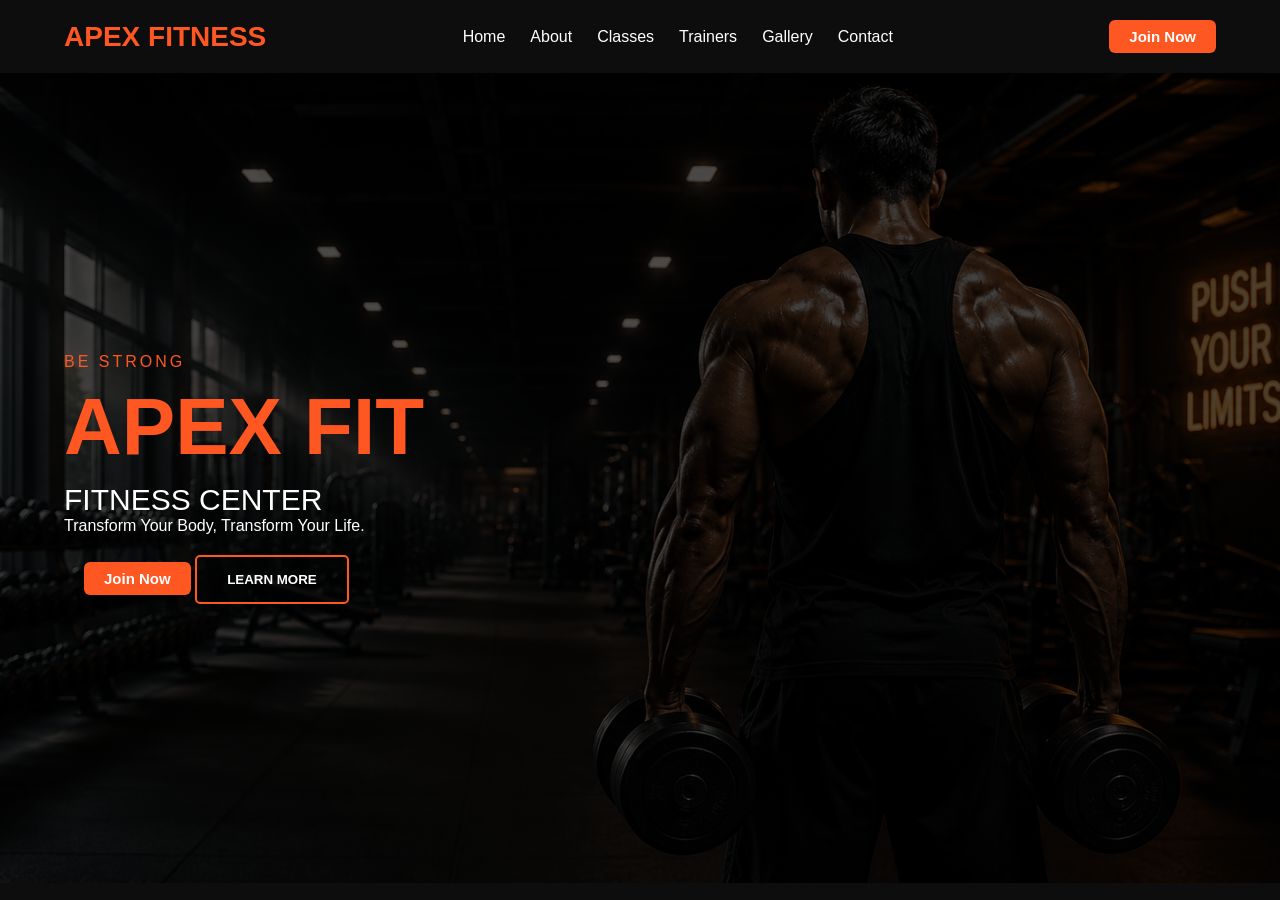
<file: index.html>
<!DOCTYPE html>
<html lang="en">
<head>
    <meta charset="UTF-8">
    <meta name="viewport" content="width=device-width, initial-scale=1.0">
    <title>GymFit Landing Page</title>
    <link rel="stylesheet" href="css/style.css">
    <link href="https://fonts.googleapis.com/css2?family=Oswald:wght@400;700&display=swap" rel="stylesheet">
</head>
<body>

    <nav class="navbar">
        <div class="logo">APEX FITNESS</div>
        <ul class="nav-links">
            <li><a href="index.html">Home</a></li>
            <li><a href="about.html">About</a></li>
            <li><a href="classes.html">Classes</a></li>
            <li><a href="trainers.html">Trainers</a></li>
            <li><a href="gallery.html">Gallery</a></li>
            <li><a href="contact.html">Contact</a></li>
        </ul>
        <a href="membership.html">
            <button class="join-btn">Join Now</button>
        </a>
    </nav>

    <header class="hero">
        <div class="hero-content">
            <p class="subtitle">BE STRONG</p>
            <h1>APEX FIT</h1>
            <p class="tagline">FITNESS CENTER</p>
            <p class="desc">Transform Your Body, Transform Your Life.</p>
            <div class="hero-buttons">
                <a href="membership.html" class="join-link">
                    <button class="join-btn">Join Now</button>
                </a>
                <a href="about.html">
                    <button class="learn-more-btn">LEARN MORE</button>
                </a>
            </div>
        </div>
        
    </header>

</body>
</html>
</file>
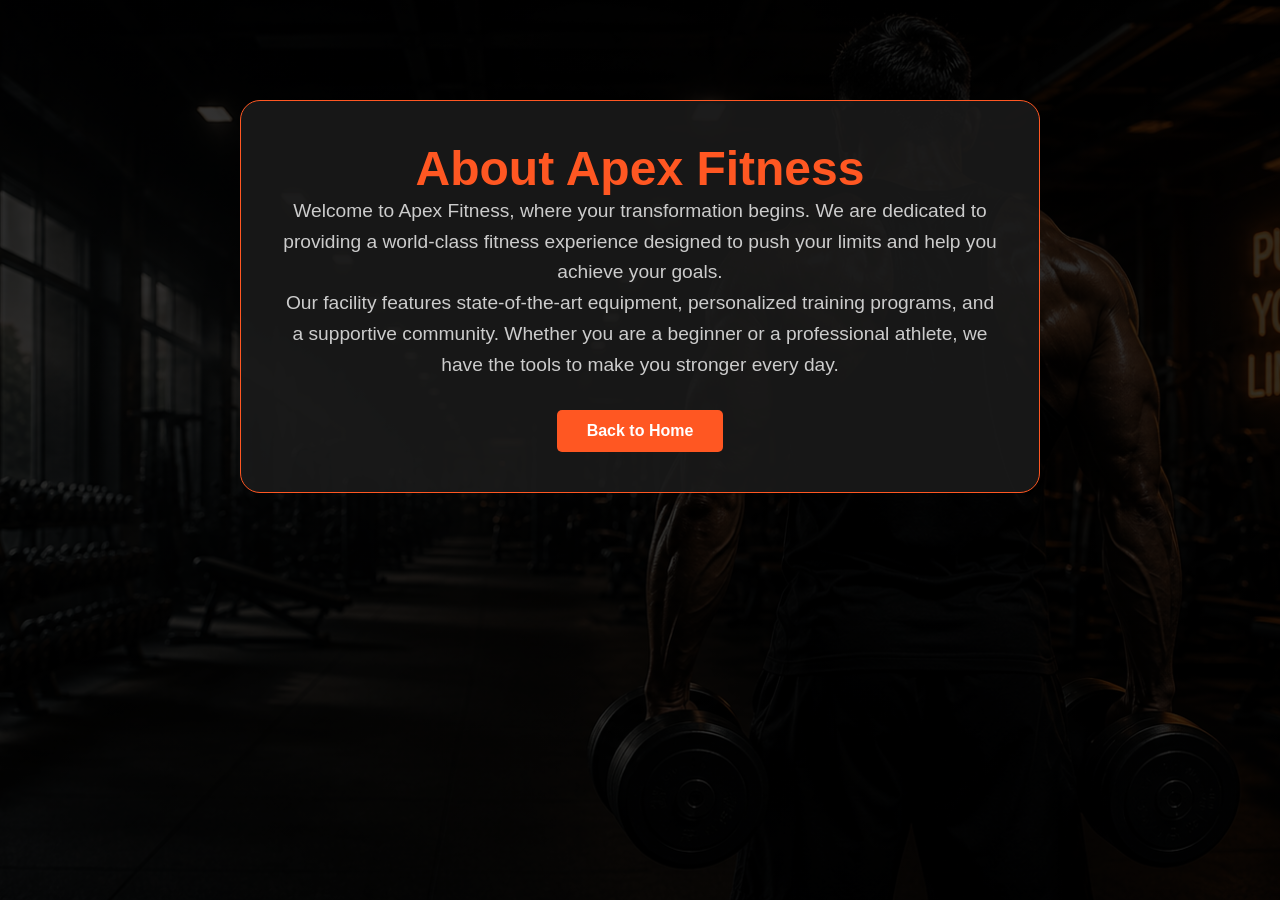
<file: about.html>
<!DOCTYPE html>
<html lang="en">
<head>
    <meta charset="UTF-8">
    <title>About Us | Apex Fitness</title>
    <link rel="stylesheet" href="css/style.css">
    <style>
        body {
            margin: 0;
            font-family: 'Oswald', sans-serif;
            /* Premium dark background */
            background: linear-gradient(rgba(0,0,0,0.8), rgba(0,0,0,0.8)), url('images/hero.jpg');
            background-size: cover;
            background-position: center;
            background-attachment: fixed;
            color: white;
            min-height: 100vh;
            padding-top: 100px;
        }
        .about-container {
            max-width: 800px;
            margin: auto;
            text-align: center;
            padding: 40px;
            background: rgba(26, 26, 26, 0.9);
            border-radius: 20px;
            border: 1px solid #ff5722;
        }
        h1 { color: #ff5722; font-size: 3rem; }
        p { line-height: 1.6; font-size: 1.2rem; color: #ccc; }
        
        /* Home Button Style */
        .home-btn {
            display: inline-block;
            margin-top: 30px;
            padding: 12px 30px;
            background: #ff5722;
            color: white;
            text-decoration: none;
            border-radius: 5px;
            font-weight: bold;
            transition: 0.3s;
        }
        .home-btn:hover { background: #e64a19; }
    </style>
</head>
<body>

    <!-- Yahan apna Navbar code wapas lagayein -->

    <div class="about-container">
        <h1>About Apex Fitness</h1>
        <p>Welcome to Apex Fitness, where your transformation begins. We are dedicated to providing a world-class fitness experience designed to push your limits and help you achieve your goals.</p>
        <p>Our facility features state-of-the-art equipment, personalized training programs, and a supportive community. Whether you are a beginner or a professional athlete, we have the tools to make you stronger every day.</p>
        
        <!-- Home page par wapas jaane ka button -->
        <a href="index.html" class="home-btn">Back to Home</a>
    </div>

</body>
</html>
</file>
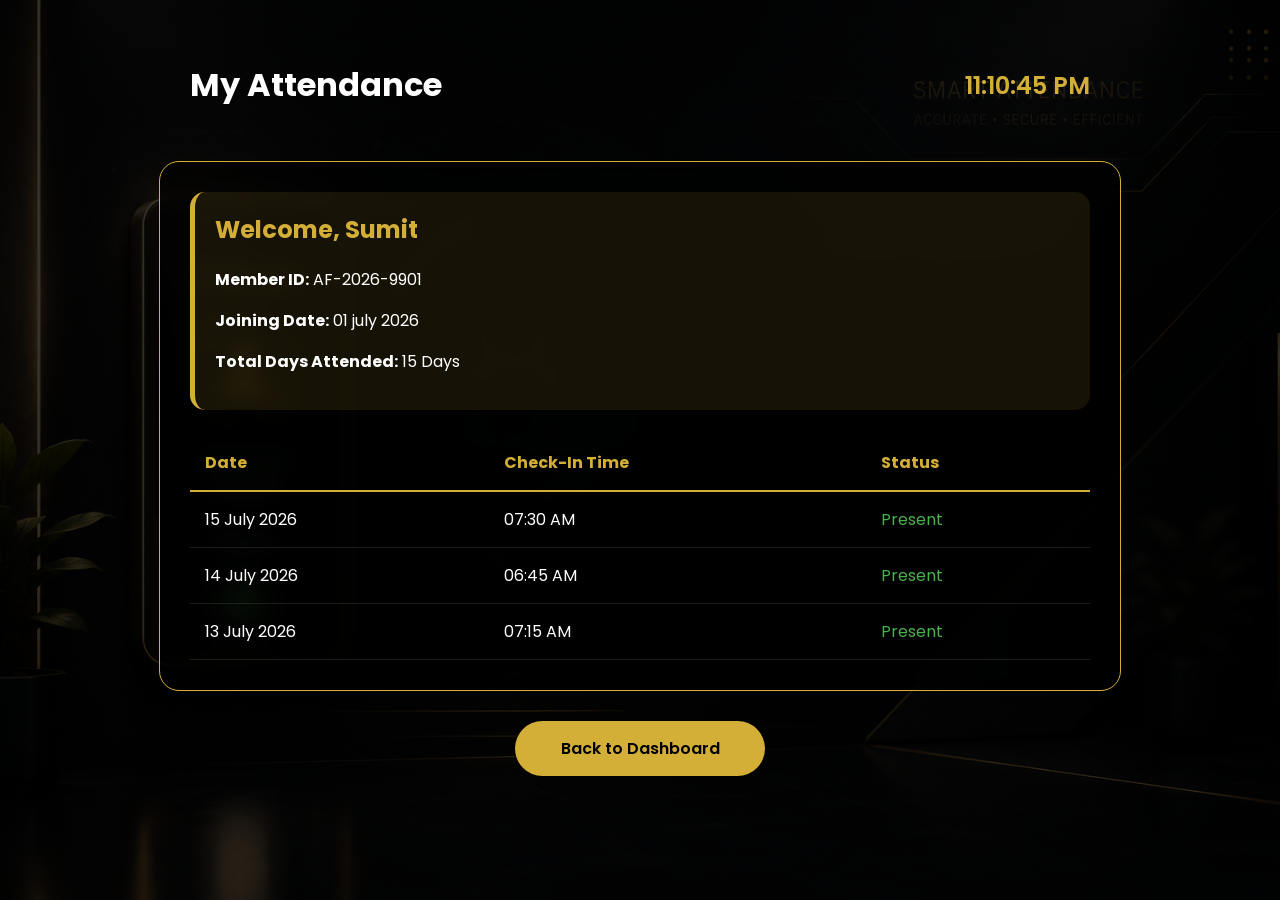
<file: attendance.html>
<!DOCTYPE html>
<html lang="en">
<head>
    <meta charset="UTF-8">
    <title>My Attendance | Apex Fitness</title>
    <link href="https://fonts.googleapis.com/css2?family=Poppins:wght@300;400;600&display=swap" rel="stylesheet">
    <style>
        body { 
            margin: 0; padding: 40px; font-family: 'Poppins', sans-serif;
            background: linear-gradient(rgba(0,0,0,0.8), rgba(0,0,0,0.8)), url('images/attendace.png');
            background-size: cover; background-position: center; background-attachment: fixed;
            color: #fff;
        }
        .header-section { display: flex; justify-content: space-between; align-items: center; max-width: 900px; margin: auto; }
        #live-clock { font-size: 1.5rem; color: #d4af37; font-weight: 600; }
        
        .attendance-container { 
            max-width: 900px; margin: 30px auto; background: rgba(0, 0, 0, 0.6); 
            padding: 30px; border-radius: 20px; border: 1px solid #d4af37; backdrop-filter: blur(10px);
        }
        
        .member-profile { 
            background: rgba(212, 175, 55, 0.1); padding: 20px; border-radius: 15px; 
            margin-bottom: 25px; border-left: 5px solid #d4af37;
        }
        
        table { width: 100%; border-collapse: collapse; }
        th { color: #d4af37; text-align: left; padding: 15px; border-bottom: 2px solid #d4af37; }
        td { padding: 15px; border-bottom: 1px solid rgba(255,255,255,0.1); }
        
        .btn { display: block; width: 220px; margin: 30px auto; text-align: center; color: #000; background: #d4af37; padding: 15px; border-radius: 50px; text-decoration: none; font-weight: 600; transition: 0.3s; }
        .btn:hover { background: #fff; transform: scale(1.05); }
    </style>
</head>
<body>

    <div class="header-section">
        <h1>My Attendance</h1>
        <div id="live-clock">00:00:00</div>
    </div>
    
    <div class="attendance-container">
        <!-- Personal Information Section -->
        <div class="member-profile">
            <h2 style="margin-top:0; color:#d4af37;">Welcome, Sumit </h2>
            <p><strong>Member ID:</strong> AF-2026-9901</p>
            <p><strong>Joining Date:</strong> 01 july 2026</p>
            <p><strong>Total Days Attended:</strong> 15 Days</p>
        </div>

        <table>
            <tr><th>Date</th><th>Check-In Time</th><th>Status</th></tr>
            <tr><td>15 July 2026</td><td>07:30 AM</td><td style="color:#4caf50;">Present</td></tr>
            <tr><td>14 July 2026</td><td>06:45 AM</td><td style="color:#4caf50;">Present</td></tr>
            <tr><td>13 July 2026</td><td>07:15 AM</td><td style="color:#4caf50;">Present</td></tr>
        </table>
    </div>

    <a href="dashboard.html" class="btn">Back to Dashboard</a>

    <script>
        setInterval(() => {
            document.getElementById('live-clock').innerText = new Date().toLocaleTimeString();
        }, 1000);
    </script>
</body>
</html>
</file>
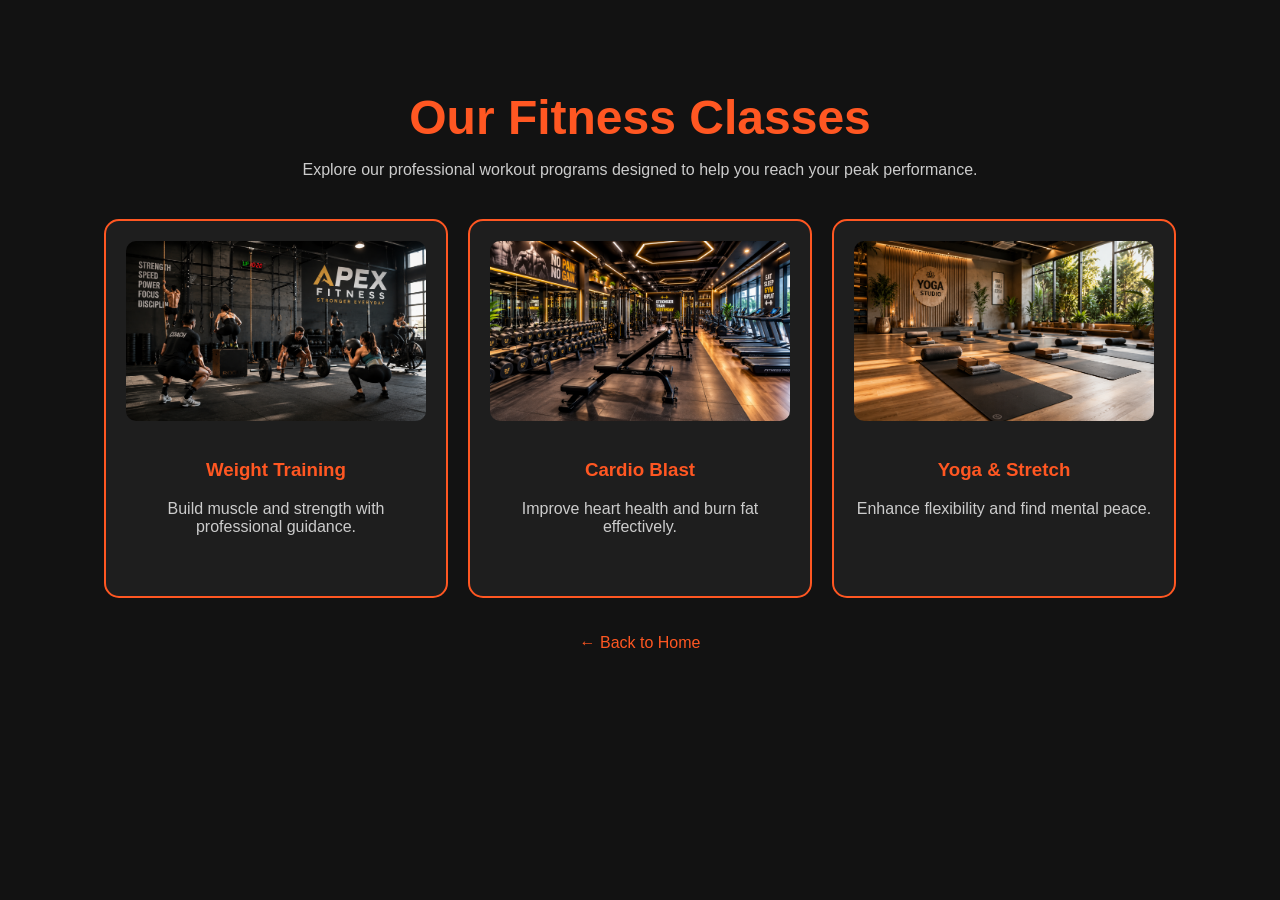
<file: classes.html>
<!DOCTYPE html>
<html lang="en">
<head>
    <style>
        body { background-color: #121212; color: #ffffff; font-family: 'Arial', sans-serif; text-align: center; padding: 50px; }
        h1 { color: #ff5722; font-size: 3rem; margin-bottom: 10px; }
        p { color: #cccccc; margin-bottom: 40px; }
        
        .classes-container { display: flex; justify-content: center; gap: 20px; flex-wrap: wrap; }
        
        .class-card { 
            background: #1e1e1e; border: 2px solid #ff5722; border-radius: 15px; 
            padding: 20px; width: 300px; transition: 0.3s; cursor: pointer; 
        }
        .class-card:hover { transform: scale(1.05); background: #262626; }
        
        .class-card img { width: 100%; height: 180px; object-fit: cover; border-radius: 10px; margin-bottom: 15px; }
        .class-card h3 { color: #ff5722; }
    </style>
</head>
<body>

    <h1>Our Fitness Classes</h1>
    <p>Explore our professional workout programs designed to help you reach your peak performance.</p>

    <div class="classes-container">
        <div class="class-card">
            <img src="images/workout-zone.png" alt="Weight Training">
            <h3>Weight Training</h3>
            <p>Build muscle and strength with professional guidance.</p>
        </div>

        <div class="class-card">
            <img src="images/gym-floor.png" alt="Cardio Blast">
            <h3>Cardio Blast</h3>
            <p>Improve heart health and burn fat effectively.</p>
        </div>

        <div class="class-card">
            <img src="images/yoga-studio.png" alt="Yoga & Stretch">
            <h3>Yoga & Stretch</h3>
            <p>Enhance flexibility and find mental peace.</p>
        </div>
    </div>

    <br><br>
    <a href="index.html" style="color: #ff5722; text-decoration: none;">← Back to Home</a>

</body>
</html>
</file>
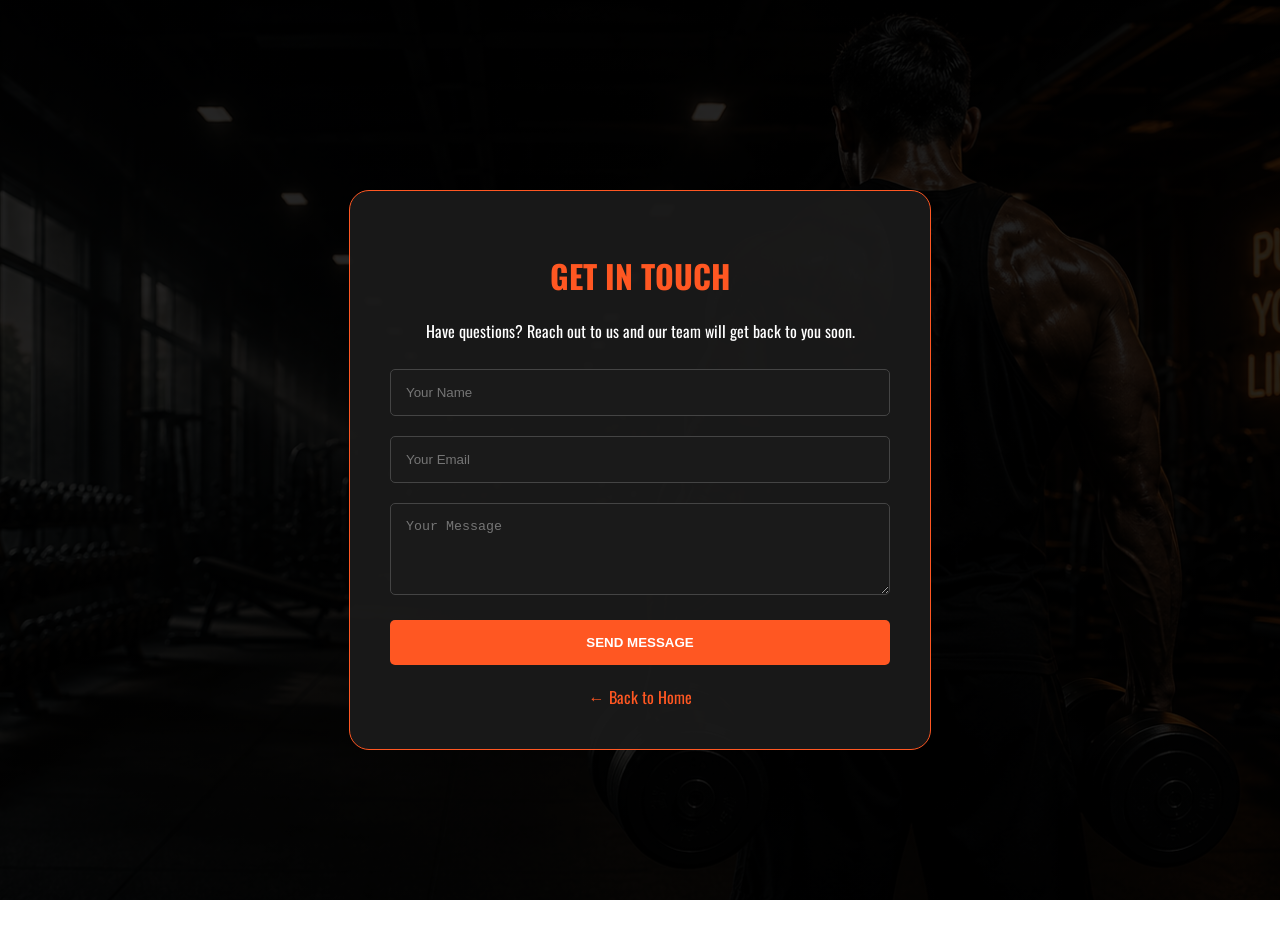
<file: contact.html>
<!DOCTYPE html>
<html lang="en">
<head>
    <meta charset="UTF-8">
    <meta name="viewport" content="width=device-width, initial-scale=1.0">
    <title>Contact Us | Apex Fitness</title>
    <!-- Google Font for Professional Look -->
    <link href="https://fonts.googleapis.com/css2?family=Oswald:wght@300;400;600&display=swap" rel="stylesheet">
    <style>
        body {
            margin: 0;
            font-family: 'Oswald', sans-serif;
            background: linear-gradient(rgba(0,0,0,0.85), rgba(0,0,0,0.85)), url('images/hero.jpg');
            background-size: cover;
            background-position: center;
            background-attachment: fixed;
            color: white;
            min-height: 100vh;
            display: flex;
            flex-direction: column;
            align-items: center;
            justify-content: center;
            padding: 20px;
        }
        .contact-container {
            width: 90%;
            max-width: 500px;
            background: rgba(26, 26, 26, 0.95);
            padding: 40px;
            border-radius: 20px;
            border: 1px solid #ff5722;
            text-align: center;
        }
        h1 { color: #ff5722; margin-bottom: 20px; text-transform: uppercase; }
        input, textarea {
            width: 100%;
            padding: 15px;
            margin: 10px 0;
            background: #1a1a1a;
            border: 1px solid #444;
            color: white;
            border-radius: 5px;
            box-sizing: border-box; /* Responsive ke liye */
        }
        button {
            width: 100%;
            padding: 15px;
            background: #ff5722;
            color: white;
            border: none;
            border-radius: 5px;
            font-weight: bold;
            cursor: pointer;
            margin-top: 10px;
            transition: 0.3s;
        }
        button:hover { background: #e64a19; }
        .back-btn { display: block; margin-top: 20px; color: #ff5722; text-decoration: none; }
    </style>
</head>
<body>

    <div class="contact-container">
        <h1>Get In Touch</h1>
        <p>Have questions? Reach out to us and our team will get back to you soon.</p>
        
        <!-- Formspree Form Integration -->
        <form action="https://formspree.io/f/xnjejjbv" method="POST">
            <input type="text" name="name" placeholder="Your Name" required>
            <input type="email" name="email" placeholder="Your Email" required>
            <textarea name="message" rows="4" placeholder="Your Message" required></textarea>
            <button type="submit">SEND MESSAGE</button>
        </form>
        
        <a href="index.html" class="back-btn">← Back to Home</a>
    </div>

</body>
</html>
</file>
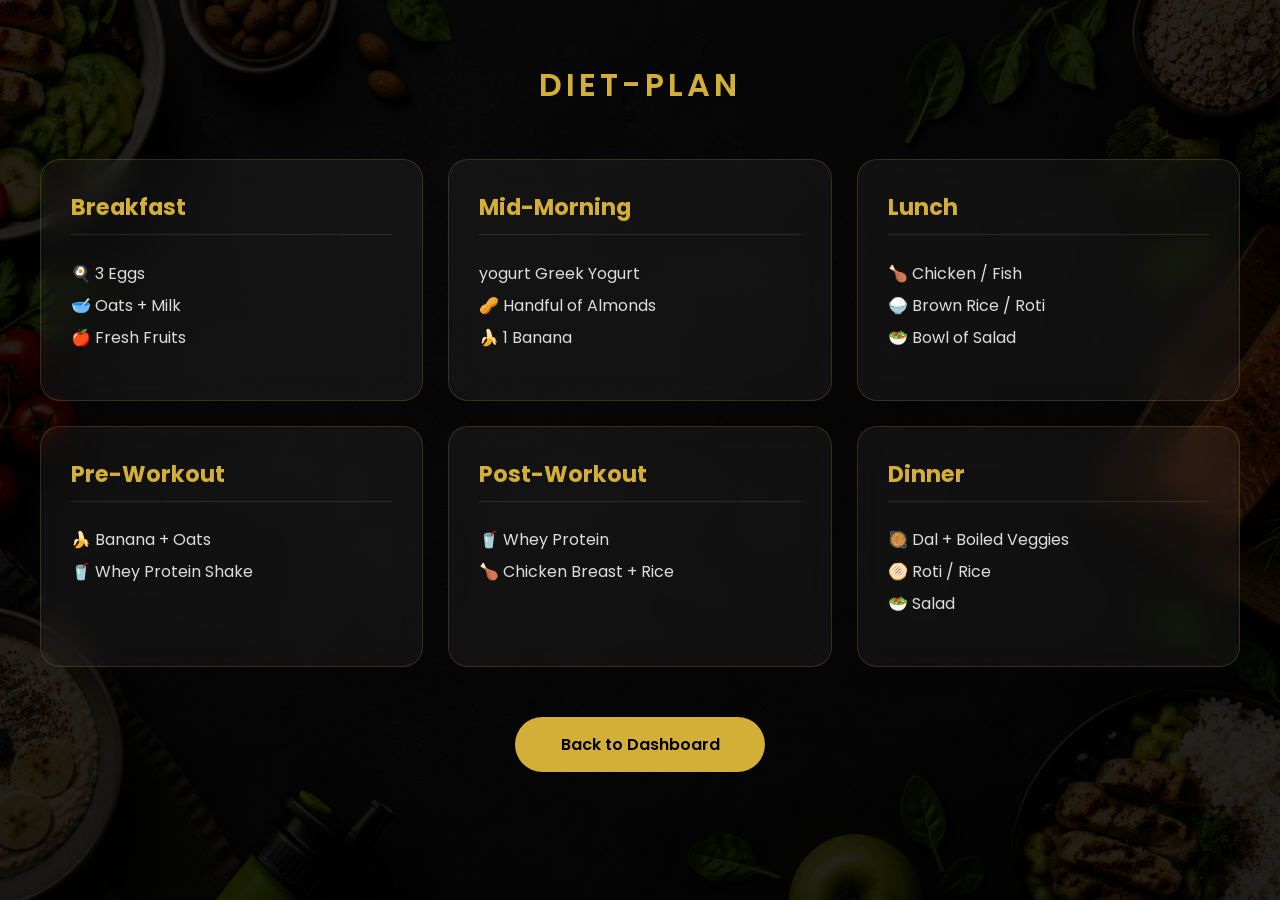
<file: diet-plans.html>
<!DOCTYPE html>
<html lang="en">
<head>
    <meta charset="UTF-8">
    <title>Premium Diet Plans</title>
    <link href="https://fonts.googleapis.com/css2?family=Poppins:wght@300;400;600&display=swap" rel="stylesheet">
    <style>
        body { 
            margin: 0;
            padding: 40px;
            font-family: 'Poppins', sans-serif;
            /* Background Image with Dark Overlay */
            background: linear-gradient(rgba(0,0,0,0.85), rgba(0,0,0,0.85)), url('images/diet-bg.png');
            background-size: cover;
            background-position: center;
            background-attachment: fixed;
            color: #fff;
        }

        h1 { 
            text-align: center; 
            color: #d4af37; 
            letter-spacing: 4px; 
            text-transform: uppercase;
            margin-bottom: 50px;
            font-weight: 600;
        }

        .grid { 
            display: grid; 
            grid-template-columns: repeat(auto-fit, minmax(320px, 1fr)); 
            gap: 25px; 
            max-width: 1200px; 
            margin: auto; 
        }

        .card { 
            background: rgba(255, 255, 255, 0.05); 
            padding: 30px; 
            border-radius: 20px; 
            border: 1px solid rgba(212, 175, 55, 0.2);
            backdrop-filter: blur(15px); 
            transition: 0.4s ease;
        }

        .card:hover { 
            background: rgba(212, 175, 55, 0.1);
            transform: translateY(-10px);
            border-color: #d4af37;
        }
        
        .card h3 { 
            color: #d4af37; 
            margin-top: 0; 
            font-size: 1.4rem; 
            border-bottom: 1px solid rgba(255,255,255,0.1);
            padding-bottom: 10px;
        }

        .card ul { list-style: none; padding: 0; color: #ddd; line-height: 2; }
        
        .btn { 
            display: block; width: 220px; margin: 50px auto; text-align: center; 
            color: #000; background: #d4af37; padding: 15px; border-radius: 50px; 
            text-decoration: none; font-weight: 600; transition: 0.3s;
        }
        .btn:hover { background: #fff; transform: scale(1.05); }
    </style>
</head>
<body>
    <h1>DIET-PLAN</h1>
    <div class="grid">
        <div class="card"><h3>Breakfast</h3><ul><li>🍳 3 Eggs</li><li>🥣 Oats + Milk</li><li>🍎 Fresh Fruits</li></ul></div>
        <div class="card"><h3>Mid-Morning</h3><ul><li>yogurt Greek Yogurt</li><li>🥜 Handful of Almonds</li><li>🍌 1 Banana</li></ul></div>
        <div class="card"><h3>Lunch</h3><ul><li>🍗 Chicken / Fish</li><li>🍚 Brown Rice / Roti</li><li>🥗 Bowl of Salad</li></ul></div>
        <div class="card"><h3>Pre-Workout</h3><ul><li>🍌 Banana + Oats</li><li>🥤 Whey Protein Shake</li></ul></div>
        <div class="card"><h3>Post-Workout</h3><ul><li>🥤 Whey Protein</li><li>🍗 Chicken Breast + Rice</li></ul></div>
        <div class="card"><h3>Dinner</h3><ul><li>🥘 Dal + Boiled Veggies</li><li>🫓 Roti / Rice</li><li>🥗 Salad</li></ul></div>
    </div>
    <a href="dashboard.html" class="btn">Back to Dashboard</a>
</body>
</html>
</file>
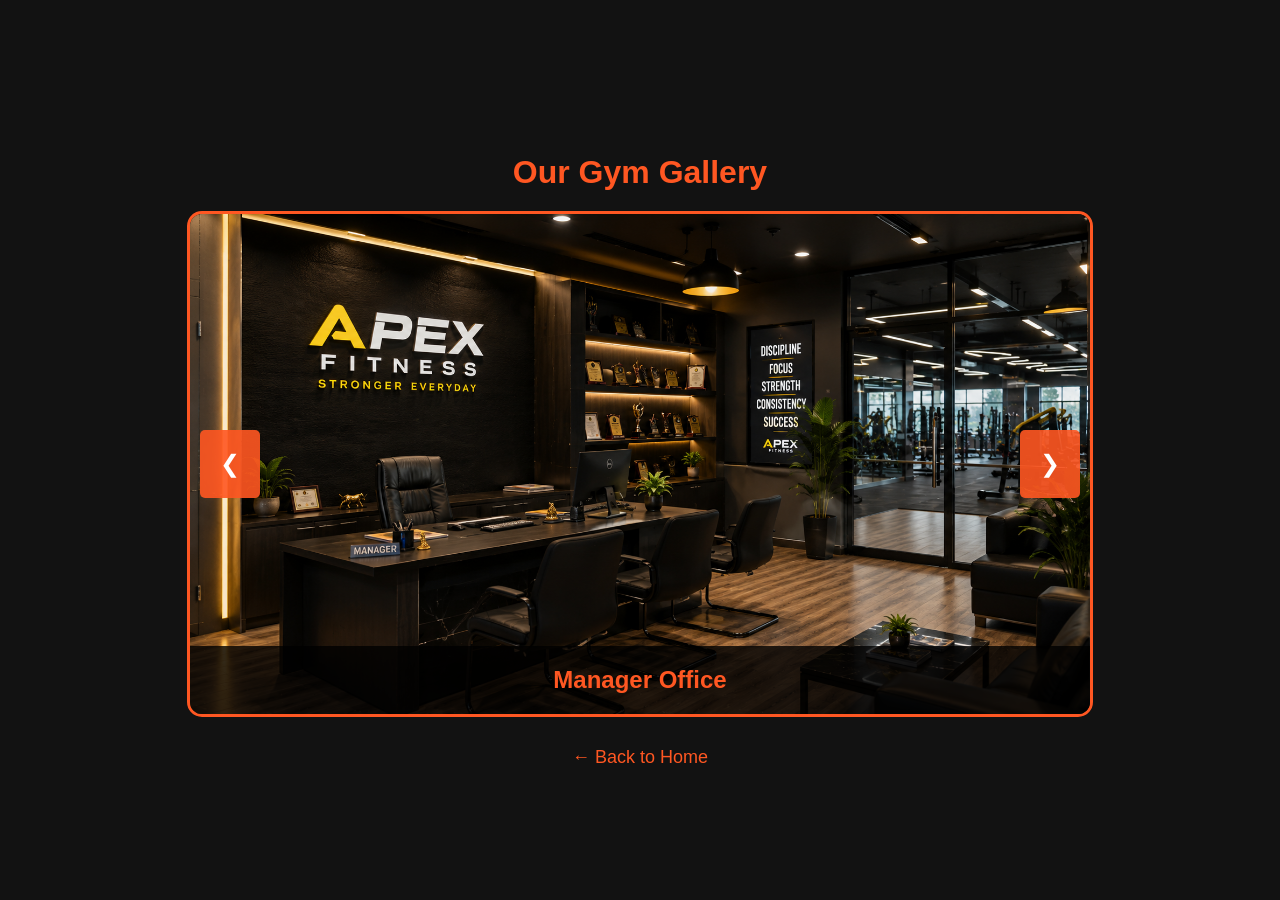
<file: gallery.html>
<!DOCTYPE html>
<html lang="en">
<head>
    <meta charset="UTF-8">
    <meta name="viewport" content="width=device-width, initial-scale=1.0">
    <title>Gym Gallery | Apex Fitness</title>
    <style>
        body { margin: 0; background: #121212; color: white; font-family: 'Oswald', sans-serif; display: flex; flex-direction: column; align-items: center; justify-content: center; min-height: 100vh; }
        h1 { color: #ff5722; margin-bottom: 20px; }

        /* Carousel Container */
        .carousel { position: relative; width: 90%; max-width: 900px; height: 500px; overflow: hidden; border-radius: 15px; border: 3px solid #ff5722; }
        .carousel-images { display: flex; transition: transform 0.5s ease-in-out; height: 100%; }
        
        .slide { position: relative; min-width: 100%; height: 100%; }
        .slide img { width: 100%; height: 100%; object-fit: cover; }

        /* Caption Styling */
        .caption { position: absolute; bottom: 0; width: 100%; background: rgba(0,0,0,0.8); color: #ff5722; text-align: center; padding: 20px 0; font-size: 24px; font-weight: bold; }

        /* Buttons */
        .btn { position: absolute; top: 50%; transform: translateY(-50%); background: rgba(255, 87, 34, 0.9); color: white; border: none; padding: 20px; cursor: pointer; font-size: 24px; border-radius: 5px; z-index: 10; }
        .prev { left: 10px; }
        .next { right: 10px; }

        /* Back Link */
        .back-btn { margin-top: 30px; color: #ff5722; text-decoration: none; font-size: 18px; }
    </style>
</head>
<body>

    <h1>Our Gym Gallery</h1>
    
    <div class="carousel">
        <div class="carousel-images" id="slider">
            <div class="slide"><img src="images/manager-office.png"><div class="caption">Manager Office</div></div>
            <div class="slide"><img src="images/dance-class.png"><div class="caption">Dance Class</div></div>
            <div class="slide"><img src="images/locker-room.png"><div class="caption">Locker Room</div></div>
            <div class="slide"><img src="images/yoga-studio.png"><div class="caption">Yoga Studio</div></div>
            <div class="slide"><img src="images/workout-zone.png"><div class="caption">Workout Zone</div></div>
            <div class="slide"><img src="images/trainers-team.png"><div class="caption">Our Trainers</div></div>
            <div class="slide"><img src="images/gym-floor.png"><div class="caption">Gym Floor</div></div>
        </div>
        <button class="btn prev" onclick="move(-1)">❮</button>
        <button class="btn next" onclick="move(1)">❯</button>
    </div>

    <a href="index.html" class="back-btn">← Back to Home</a>

    <script>
        let index = 0;
        function move(step) {
            const slider = document.getElementById('slider');
            const total = slider.children.length;
            index = (index + step + total) % total;
            slider.style.transform = `translateX(-${index * 100}%)`;
        }
    </script>
</body>
</html>
</file>
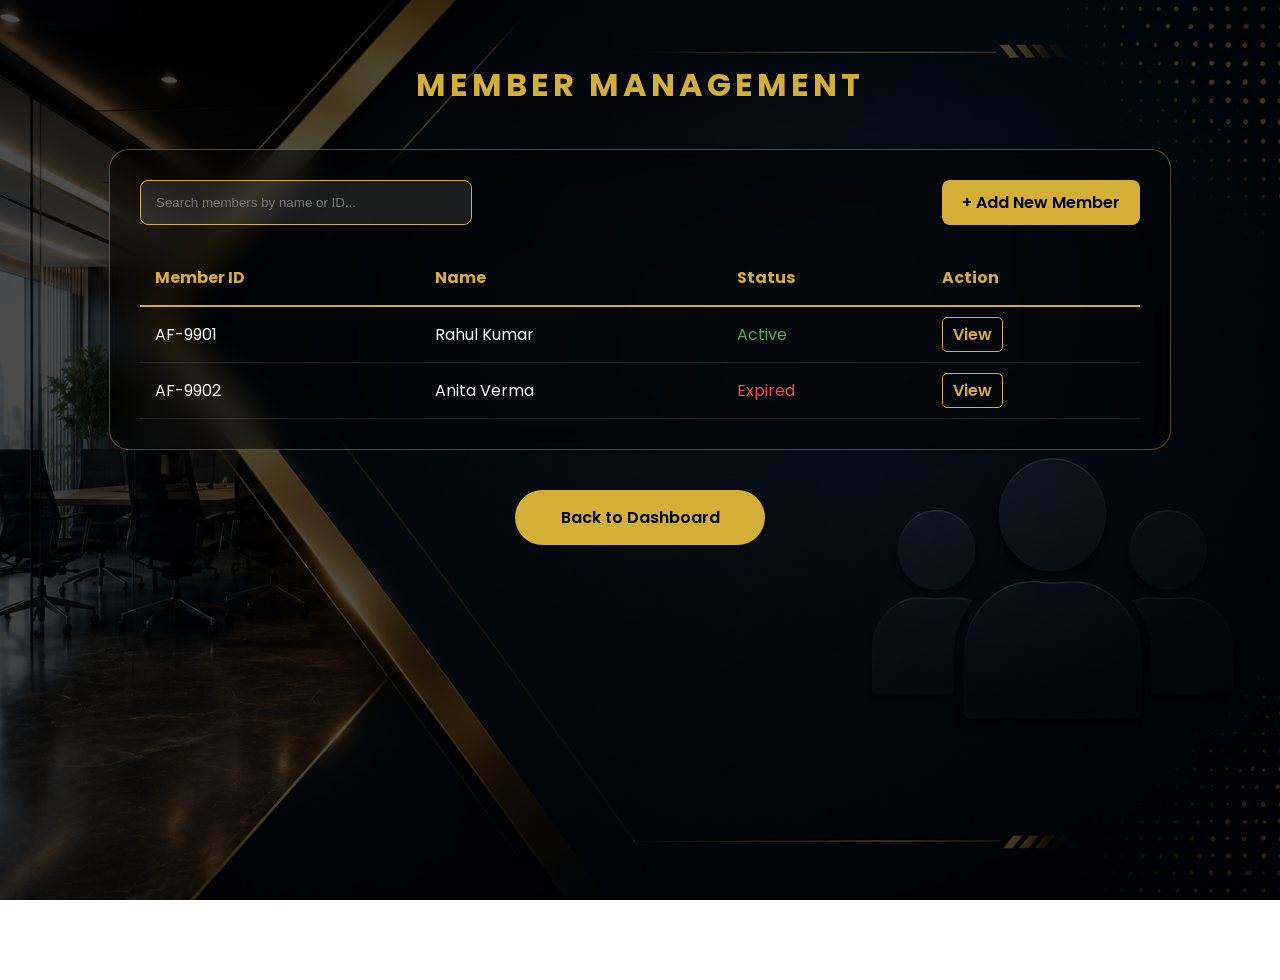
<file: members.html>
<!DOCTYPE html>
<html lang="en">
<head>
    <meta charset="UTF-8">
    <title>Members Management | Apex Fitness</title>
    <link href="https://fonts.googleapis.com/css2?family=Poppins:wght@300;400;600&display=swap" rel="stylesheet">
    <style>
        body { 
            margin: 0; padding: 40px; font-family: 'Poppins', sans-serif;
            /* Aapki di gayi professional background image */
            background: linear-gradient(rgba(0,0,0,0.7), rgba(0,0,0,0.7)), url('images/1000132265.png');
            background-size: cover; background-position: center; background-attachment: fixed;
            color: #fff; min-height: 100vh;
        }
        
        h1 { text-align: center; color: #d4af37; letter-spacing: 4px; text-transform: uppercase; margin-bottom: 40px; }
        
        .members-container { 
            max-width: 1000px; margin: auto; background: rgba(0, 0, 0, 0.5); 
            padding: 30px; border-radius: 20px; border: 1px solid rgba(212, 175, 55, 0.4); 
            backdrop-filter: blur(15px); /* Premium Glass Effect */
        }
        
        .toolbar { display: flex; justify-content: space-between; margin-bottom: 25px; }
        input[type="text"] { 
            background: rgba(255,255,255,0.1); border: 1px solid #d4af37; color: #fff; 
            padding: 10px 15px; border-radius: 8px; width: 300px; 
        }
        
        table { width: 100%; border-collapse: collapse; }
        th { color: #d4af37; text-align: left; padding: 15px; border-bottom: 2px solid #d4af37; }
        td { padding: 15px; border-bottom: 1px solid rgba(255,255,255,0.1); }
        
        .btn-add { background: #d4af37; color: #000; padding: 10px 20px; border-radius: 8px; text-decoration: none; font-weight: 600; }
        .btn-view { color: #d4af37; text-decoration: none; font-weight: 600; border: 1px solid #d4af37; padding: 5px 10px; border-radius: 5px; }
        
        .btn-back { 
            display: block; width: 220px; margin: 40px auto; text-align: center; color: #000; 
            background: #d4af37; padding: 15px; border-radius: 50px; text-decoration: none; font-weight: 600; 
        }
    </style>
</head>
<body>

    <h1>Member Management</h1>
    
    <div class="members-container">
        <div class="toolbar">
            <input type="text" placeholder="Search members by name or ID...">
            <a href="#" class="btn-add">+ Add New Member</a>
        </div>

        <table>
            <tr><th>Member ID</th><th>Name</th><th>Status</th><th>Action</th></tr>
            <tr><td>AF-9901</td><td>Rahul Kumar</td><td style="color:#4caf50;">Active</td><td><a href="#" class="btn-view">View</a></td></tr>
            <tr><td>AF-9902</td><td>Anita Verma</td><td style="color:#ff4d4d;">Expired</td><td><a href="#" class="btn-view">View</a></td></tr>
        </table>
    </div>

    <a href="dashboard.html" class="btn-back">Back to Dashboard</a>

</body>
</html>
</file>
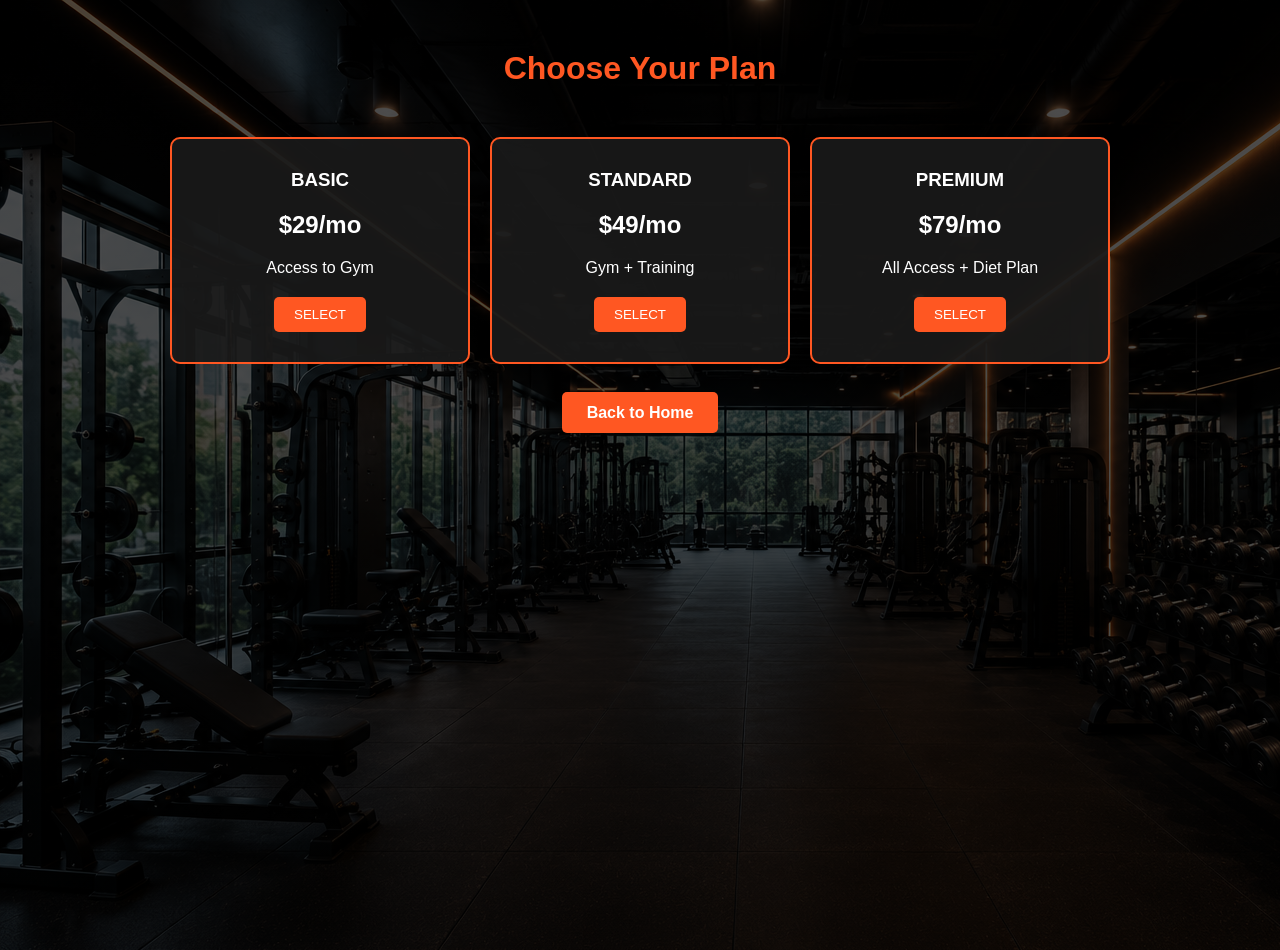
<file: membership.html>
<!DOCTYPE html>
<html lang="en">
<head>
    <meta charset="UTF-8">
    <link rel="stylesheet" href="css/style.css">
    <title>Membership Plans | Apex Fitness</title>
    <style>
        /* Yahan styling hai taaki image aur cards set rahein */
        .membership-page {
            background: linear-gradient(rgba(0,0,0,0.7), rgba(0,0,0,0.7)), url('images/gym-background.jpg');
            background-size: cover;
            background-position: center;
            background-attachment: fixed;
            min-height: 100vh;
            margin: 0;
            font-family: sans-serif;
            color: white;
        }
        .pricing-container {
            display: flex;
            justify-content: center;
            gap: 20px;
            margin-top: 50px;
            flex-wrap: wrap; /* Taaki choti screen par niche adjust ho jaye */
        }
        .plan {
            border: 2px solid #ff5722;
            padding: 30px;
            border-radius: 10px;
            width: 300px;
            text-align: center;
            background-color: rgba(26, 26, 26, 0.9); /* Halka transparent dark box */
        }
    </style>
</head>
<body class="membership-page">

    <h1 style="text-align: center; color: #ff5722; margin-top: 50px;">Choose Your Plan</h1>
    
    <div class="pricing-container">
        
        <!-- Basic Plan -->
        <div class="plan">
            <h3>BASIC</h3>
            <h2 style="margin: 20px 0;">$29/mo</h2>
            <p>Access to Gym</p>
            <a href="register.html">
                <button style="background: #ff5722; border: none; padding: 10px 20px; color: white; margin-top: 20px; cursor: pointer; border-radius: 5px;">SELECT</button>
            </a>
        </div>

        <!-- Standard Plan -->
        <div class="plan">
            <h3>STANDARD</h3>
            <h2 style="margin: 20px 0;">$49/mo</h2>
            <p>Gym + Training</p>
            <a href="register.html">
                <button style="background: #ff5722; border: none; padding: 10px 20px; color: white; margin-top: 20px; cursor: pointer; border-radius: 5px;">SELECT</button>
            </a>
        </div>

        <!-- Premium Plan -->
        <div class="plan">
            <h3>PREMIUM</h3>
            <h2 style="margin: 20px 0;">$79/mo</h2>
            <p>All Access + Diet Plan</p>
            <a href="register.html">
                <button style="background: #ff5722; border: none; padding: 10px 20px; color: white; margin-top: 20px; cursor: pointer; border-radius: 5px;">SELECT</button>
            </a>
        </div>

    </div>
    <div style="text-align: center; margin-top: 40px;">
        <a href="index.html" style="padding: 12px 25px; background: #ff5722; color: white; text-decoration: none; border-radius: 5px; font-weight: bold;">
            Back to Home
        </a>
    </div>

</body>
</html>
</file>
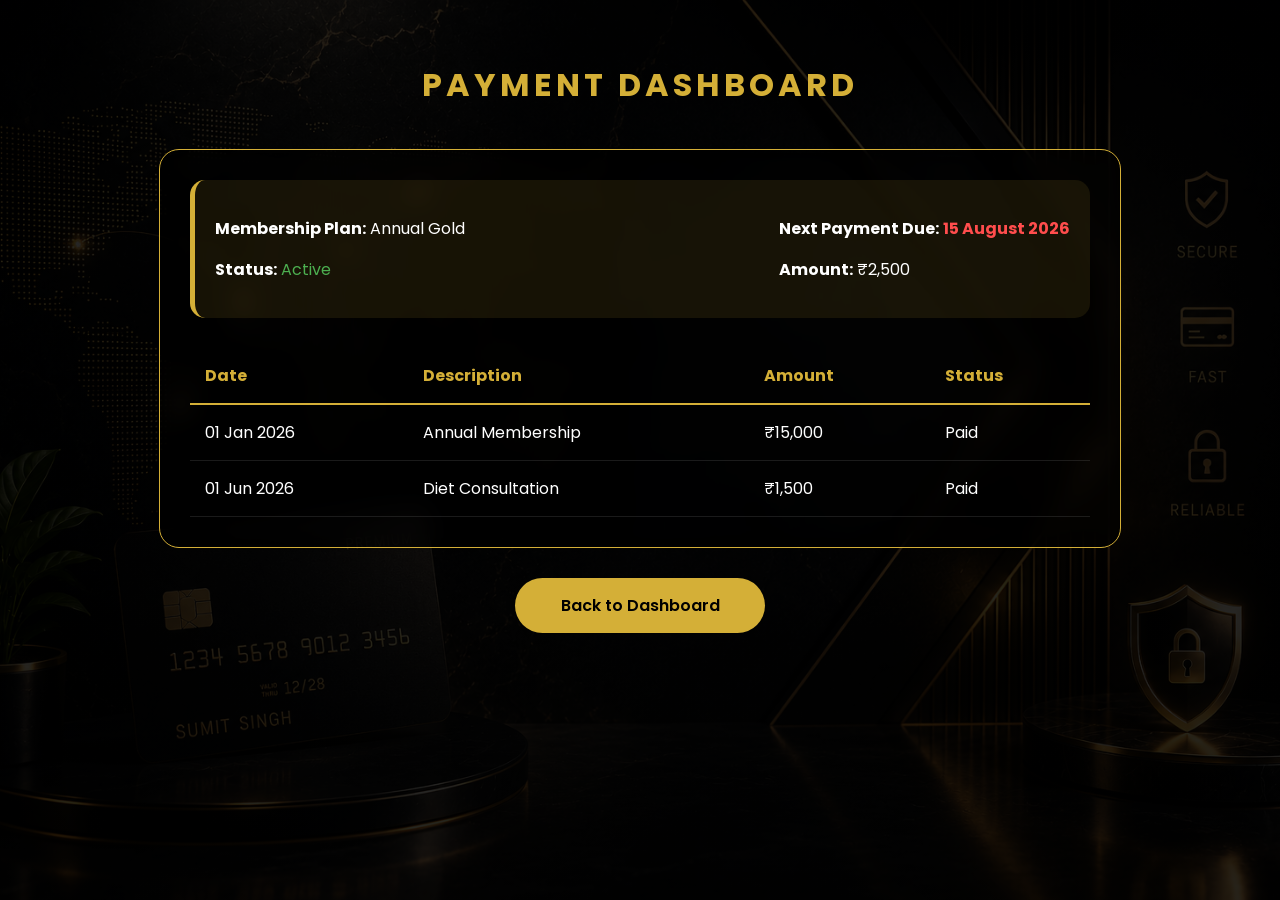
<file: payments.html>
<!DOCTYPE html>
<html lang="en">
<head>
    <meta charset="UTF-8">
    <title>My Payments | Apex Fitness</title>
    <link href="https://fonts.googleapis.com/css2?family=Poppins:wght@300;400;600&display=swap" rel="stylesheet">
    <style>
        body { 
            margin: 0; padding: 40px; font-family: 'Poppins', sans-serif;
            background: linear-gradient(rgba(0,0,0,0.85), rgba(0,0,0,0.85)), url('images/payments.png'); /* Yahan aap koi bhi gym background image use kar sakte hain */
            background-size: cover; background-position: center; background-attachment: fixed;
            color: #fff;
        }
        h1 { text-align: center; color: #d4af37; letter-spacing: 4px; text-transform: uppercase; margin-bottom: 40px; }
        
        .payment-container { 
            max-width: 900px; margin: auto; background: rgba(0, 0, 0, 0.6); 
            padding: 30px; border-radius: 20px; border: 1px solid #d4af37; backdrop-filter: blur(10px);
        }
        
        .status-box { 
            display: flex; justify-content: space-between; background: rgba(212, 175, 55, 0.1); 
            padding: 20px; border-radius: 15px; border-left: 5px solid #d4af37; margin-bottom: 30px;
        }
        
        table { width: 100%; border-collapse: collapse; }
        th { color: #d4af37; text-align: left; padding: 15px; border-bottom: 2px solid #d4af37; }
        td { padding: 15px; border-bottom: 1px solid rgba(255,255,255,0.1); }
        
        .btn { display: block; width: 220px; margin: 30px auto; text-align: center; color: #000; background: #d4af37; padding: 15px; border-radius: 50px; text-decoration: none; font-weight: 600; transition: 0.3s; }
        .btn:hover { background: #fff; transform: scale(1.05); }
        .due { color: #ff4d4d; font-weight: bold; }
    </style>
</head>
<body>

    <h1>Payment Dashboard</h1>
    
    <div class="payment-container">
        <!-- Membership Status Summary -->
        <div class="status-box">
            <div>
                <p><strong>Membership Plan:</strong> Annual Gold</p>
                <p><strong>Status:</strong> <span style="color:#4caf50;">Active</span></p>
            </div>
            <div>
                <p><strong>Next Payment Due:</strong> <span class="due">15 August 2026</span></p>
                <p><strong>Amount:</strong> ₹2,500</p>
            </div>
        </div>

        <!-- Payment History Table -->
        <table>
            <tr><th>Date</th><th>Description</th><th>Amount</th><th>Status</th></tr>
            <tr><td>01 Jan 2026</td><td>Annual Membership</td><td>₹15,000</td><td>Paid</td></tr>
            <tr><td>01 Jun 2026</td><td>Diet Consultation</td><td>₹1,500</td><td>Paid</td></tr>
        </table>
    </div>

    <a href="dashboard.html" class="btn">Back to Dashboard</a>

</body>
</html>
</file>
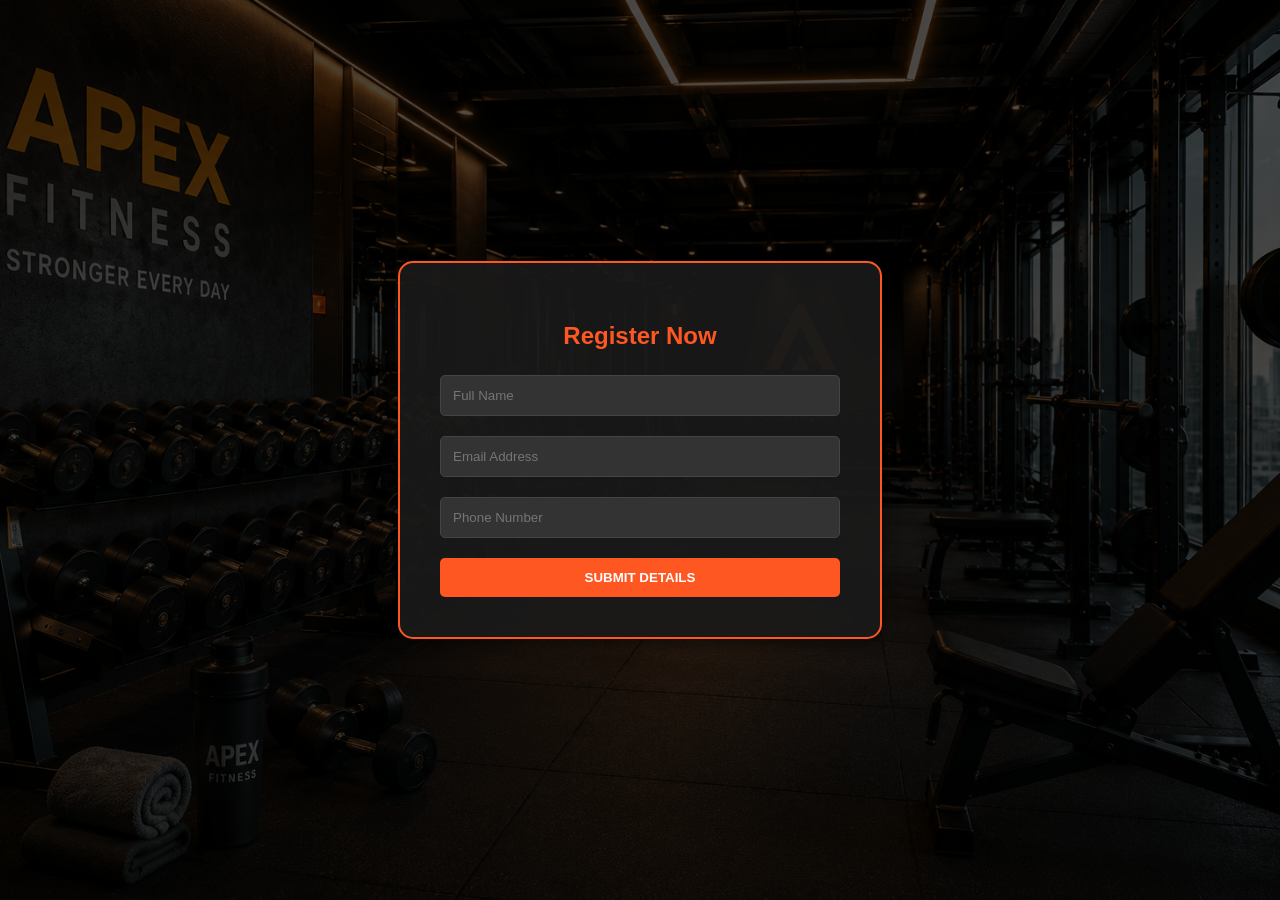
<file: register.html>
<!DOCTYPE html>
<html lang="en">
<head>
    <meta charset="UTF-8">
    <meta name="viewport" content="width=device-width, initial-scale=1.0">
    <title>Complete Registration | Apex Fitness</title>
    <style>
        body { 
            background: linear-gradient(rgba(0,0,0,0.7), rgba(0,0,0,0.7)), url('../images/register-bg.jpg');
            background-size: cover;
            background-position: center;
            background-repeat: no-repeat;
            background-attachment: fixed;
            display: flex; 
            justify-content: center; 
            align-items: center; 
            height: 100vh; 
            margin: 0;
            font-family: Arial, sans-serif;
        }

        .reg-form { 
            background: rgba(26, 26, 26, 0.9);
            padding: 40px; 
            border-radius: 15px; 
            width: 90%; 
            max-width: 400px; 
            border: 2px solid #ff5722;
            box-shadow: 0 4px 15px rgba(0,0,0,0.5);
            text-align: center;
        }

        .reg-form h2 { color: #ff5722; margin-bottom: 25px; }

        .reg-form input { 
            width: 100%; 
            padding: 12px; 
            margin-bottom: 20px; 
            background: #333;
            border: 1px solid #444; 
            color: white; 
            border-radius: 5px;
            box-sizing: border-box; 
        }

        .reg-form button { 
            width: 100%; 
            padding: 12px; 
            background: #ff5722; 
            border: none; 
            color: white; 
            font-weight: bold; 
            cursor: pointer; 
            border-radius: 5px;
            transition: 0.3s;
        }

        .reg-form button:hover { background: #e64a19; }
    </style>
</head>
<body>

    <div class="reg-form">
        <h2>Register Now</h2>
        
        <!-- API link hata di gayi hai -->
        <form id="gymForm">
            <input type="text" name="name" placeholder="Full Name" required>
            <input type="email" name="email" placeholder="Email Address" required>
            <input type="tel" name="phone" placeholder="Phone Number" required>
            <button type="submit" id="submitBtn">SUBMIT DETAILS</button>
        </form>
    </div>

    <script>
        document.getElementById("gymForm").addEventListener("submit", function(event) {
            event.preventDefault(); // Default submission ko rok diya
            
            const btn = document.getElementById("submitBtn");
            btn.innerText = "Submitting...";
            btn.disabled = true;

            // Bina kisi API ke seedha redirect
            setTimeout(function() {
                window.location.href = "thankyou.html";
            }, 1500); // 1.5 seconds ka wait
        });
    </script>

</body>
</html>
</file>
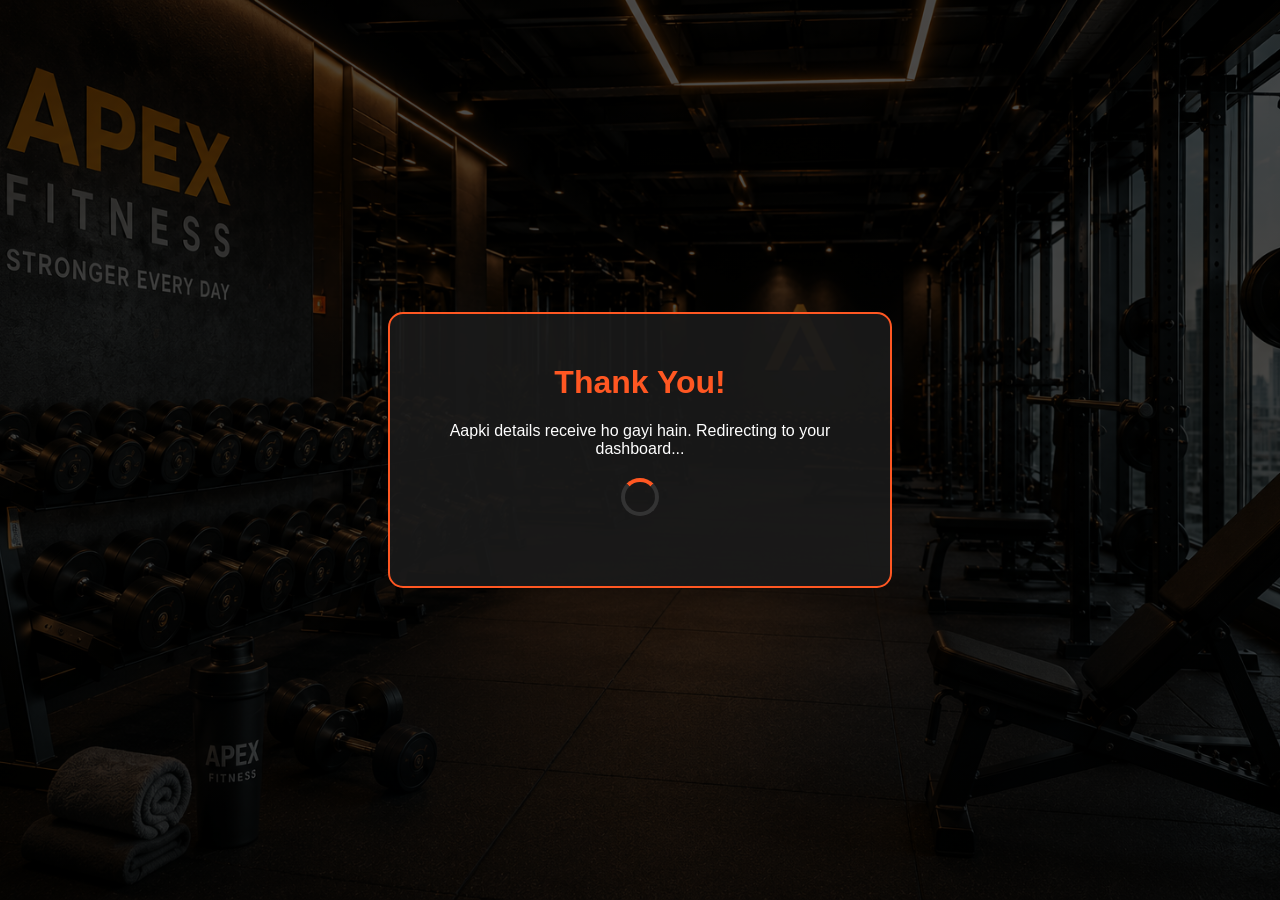
<file: thankyou.html>
<!DOCTYPE html>
<html lang="en">
<head>
    <meta charset="UTF-8">
    <title>Thank You | Apex Fitness</title>
    <style>
        body { 
            /* Wahi background image aur dark overlay */
            background: linear-gradient(rgba(0,0,0,0.7), rgba(0,0,0,0.7)), url('images/register-bg.jpg');
            background-size: cover; 
            background-position: center; 
            background-attachment: fixed;
            height: 100vh; 
            margin: 0;
            display: flex; 
            justify-content: center; 
            align-items: center; 
            color: white; 
            font-family: sans-serif;
        }
        .msg-box { 
            background: rgba(26, 26, 26, 0.9); 
            border: 2px solid #ff5722; 
            padding: 50px; 
            border-radius: 15px; 
            text-align: center; 
            max-width: 400px; 
        }
        h1 { color: #ff5722; margin-top: 0; }
        
        /* Professional Loading Spinner */
        .loader { 
            border: 4px solid #333; 
            border-top: 4px solid #ff5722; 
            border-radius: 50%; 
            width: 30px; 
            height: 30px; 
            animation: spin 1s linear infinite; 
            margin: 20px auto; 
        }
        @keyframes spin { 0% { transform: rotate(0deg); } 100% { transform: rotate(360deg); } }
    </style>
    <script>
        // Automatic redirection to dashboard after 3 seconds
        setTimeout(function(){
            window.location.href = 'dashboard.html';
        }, 3000); 
    </script>
</head>
<body>

    <div class="msg-box">
        <h1>Thank You!</h1>
        <p>Aapki details receive ho gayi hain. Redirecting to your dashboard...</p>
        <!-- Yeh spinner user ko process ka feedback dega -->
        <div class="loader"></div> 
    </div>

</body>
</html>
</file>
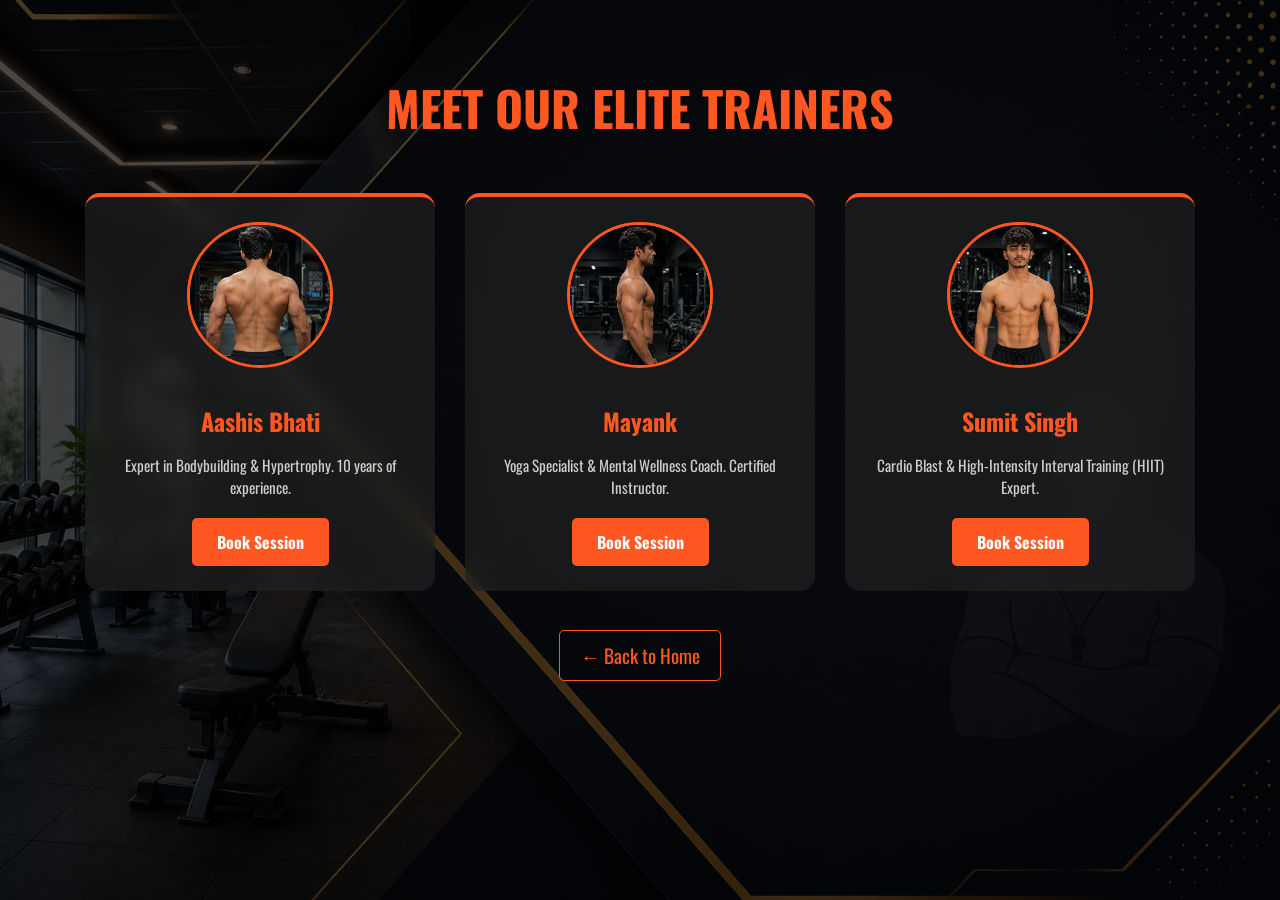
<file: trainers.html>
<!DOCTYPE html>
<html lang="en">
<head>
    <meta charset="UTF-8">
    <meta name="viewport" content="width=device-width, initial-scale=1.0">
    <title>Meet Our Elite Trainers | Apex Fitness</title>
    <link href="https://fonts.googleapis.com/css2?family=Oswald:wght@300;400;600&display=swap" rel="stylesheet">
    <style>
        body { 
            margin: 0; padding: 40px; font-family: 'Oswald', sans-serif;
            /* Background image integration */
            background: linear-gradient(rgba(0,0,0,0.7), rgba(0,0,0,0.7)), url('images/trainers.png');
            background-size: cover; background-position: center; background-attachment: fixed;
            color: #ffffff;
        }
        
        h1 { text-align: center; color: #ff5722; font-size: 3rem; margin-bottom: 50px; text-transform: uppercase; }
        
        .trainer-container { display: flex; justify-content: center; gap: 30px; flex-wrap: wrap; }
        
        .trainer-card { 
            background: rgba(38, 38, 38, 0.6); /* Glassmorphism background */
            border-top: 4px solid #ff5722; border-radius: 15px;
            width: 300px; padding: 25px; text-align: center; 
            transition: 0.4s; backdrop-filter: blur(10px);
        }
        
        .trainer-card:hover { transform: translateY(-10px); background: rgba(51, 51, 51, 0.8); }
        
        .trainer-card img { width: 140px; height: 140px; border-radius: 50%; object-fit: cover; margin-bottom: 20px; border: 3px solid #ff5722; }
        .trainer-card h3 { margin: 10px 0; color: #ff5722; font-size: 1.5rem; }
        .trainer-card p { color: #cccccc; font-size: 0.95rem; margin-bottom: 20px; }
        
        .book-btn { 
            display: inline-block; padding: 12px 25px; background: #ff5722; 
            color: white; text-decoration: none; border-radius: 5px; font-weight: bold; transition: 0.3s; 
        }
        .book-btn:hover { background: #e64a19; }

        .back-container { text-align: center; margin-top: 50px; }
        .back-btn { color: #ff5722; text-decoration: none; font-size: 1.2rem; border: 1px solid #ff5722; padding: 10px 20px; border-radius: 5px; }
        .back-btn:hover { background: #ff5722; color: white; }
    </style>
</head>
<body>

    <h1>Meet Our Elite Trainers</h1>

    <div class="trainer-container">
        <!-- Trainer 1 -->
        <div class="trainer-card">
            <img src="images/aashis-back.png" alt="Aashis Bhati">
            <h3>Aashis Bhati</h3>
            <p>Expert in Bodybuilding & Hypertrophy. 10 years of experience.</p>
            <a href="https://wa.me/91XXXXXXXXXX?text=I want to book a session with Aashis" class="book-btn">Book Session</a>
        </div>

        <!-- Trainer 2 -->
        <div class="trainer-card">
            <img src="images/mayank-side.png" alt="Mayank">
            <h3>Mayank</h3>
            <p>Yoga Specialist & Mental Wellness Coach. Certified Instructor.</p>
            <a href="https://wa.me/91XXXXXXXXXX?text=I want to book a session with Mayank" class="book-btn">Book Session</a>
        </div>

        <!-- Trainer 3 -->
        <div class="trainer-card">
            <img src="images/sumit-front.png" alt="Sumit Singh">
            <h3>Sumit Singh</h3>
            <p>Cardio Blast & High-Intensity Interval Training (HIIT) Expert.</p>
            <a href="https://wa.me/919602697303 text=I want to book a session with Sumit" class="book-btn">Book Session</a>
        </div>
    </div>

    <div class="back-container">
        <a href="index.html" class="back-btn">← Back to Home</a>
    </div>

</body>
</html>
</file>
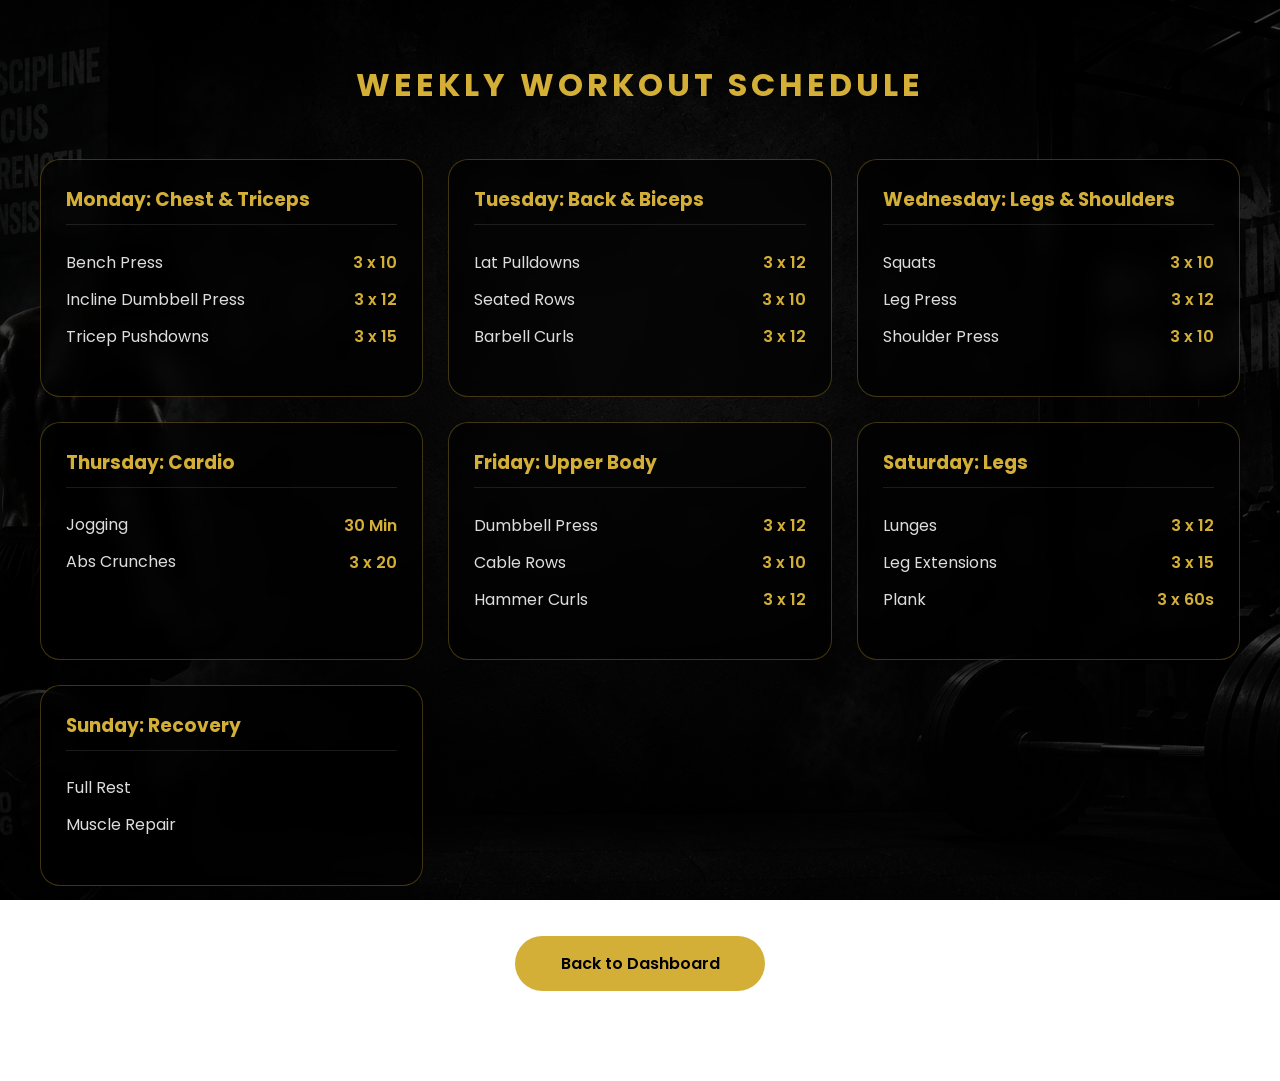
<file: workout-plans.html>
<!DOCTYPE html>
<html lang="en">
<head>
    <meta charset="UTF-8">
    <title>Workout Plans | Apex Fitness</title>
    <link href="https://fonts.googleapis.com/css2?family=Poppins:wght@300;400;600&display=swap" rel="stylesheet">
    <style>
        body { 
            margin: 0; 
            padding: 40px; 
            font-family: 'Poppins', sans-serif;
            /* Yahan image ka naam update kar diya gaya hai */
            background: linear-gradient(rgba(0,0,0,0.7), rgba(0,0,0,0.7)), url('images/1000132256.png');
            background-size: cover; 
            background-position: center; 
            background-attachment: fixed;
            background-repeat: no-repeat;
            color: #fff;
        }
        
        h1 { text-align: center; color: #d4af37; letter-spacing: 4px; text-transform: uppercase; margin-bottom: 50px; }
        
        .workout-grid { 
            display: grid; 
            grid-template-columns: repeat(auto-fit, minmax(320px, 1fr)); 
            gap: 25px; 
            max-width: 1300px; 
            margin: auto; 
        }
        
        .workout-card { 
            background: rgba(0, 0, 0, 0.6); /* Glass effect ke liye thoda dark background */
            padding: 25px; 
            border-radius: 20px; 
            border: 1px solid rgba(212, 175, 55, 0.3); 
            backdrop-filter: blur(10px);
            transition: 0.4s;
        }
        
        .workout-card:hover { 
            background: rgba(212, 175, 55, 0.1); 
            border-color: #d4af37; 
            transform: translateY(-5px); 
        }
        
        .workout-card h3 { color: #d4af37; margin-top: 0; border-bottom: 1px solid rgba(255,255,255,0.1); padding-bottom: 10px; }
        .exercise-list { list-style: none; padding: 0; color: #ddd; }
        .exercise-list li { padding: 6px 0; display: flex; justify-content: space-between; }
        .reps { color: #d4af37; font-weight: 600; }
        
        .btn { 
            display: block; width: 220px; margin: 50px auto; text-align: center; color: #000; 
            background: #d4af37; padding: 15px; border-radius: 50px; text-decoration: none; 
            font-weight: 600; transition: 0.3s; 
        }
        .btn:hover { background: #fff; transform: scale(1.05); }
    </style>
</head>
<body>

    <h1>Weekly Workout Schedule</h1>
    
    <div class="workout-grid">
        <!-- Monday -->
        <div class="workout-card">
            <h3>Monday: Chest & Triceps</h3>
            <ul class="exercise-list">
                <li>Bench Press <span class="reps">3 x 10</span></li>
                <li>Incline Dumbbell Press <span class="reps">3 x 12</span></li>
                <li>Tricep Pushdowns <span class="reps">3 x 15</span></li>
            </ul>
        </div>

        <!-- Tuesday -->
        <div class="workout-card">
            <h3>Tuesday: Back & Biceps</h3>
            <ul class="exercise-list">
                <li>Lat Pulldowns <span class="reps">3 x 12</span></li>
                <li>Seated Rows <span class="reps">3 x 10</span></li>
                <li>Barbell Curls <span class="reps">3 x 12</span></li>
            </ul>
        </div>

        <!-- Wednesday -->
        <div class="workout-card">
            <h3>Wednesday: Legs & Shoulders</h3>
            <ul class="exercise-list">
                <li>Squats <span class="reps">3 x 10</span></li>
                <li>Leg Press <span class="reps">3 x 12</span></li>
                <li>Shoulder Press <span class="reps">3 x 10</span></li>
            </ul>
        </div>

        <!-- Thursday -->
        <div class="workout-card">
            <h3>Thursday: Cardio</h3>
            <ul class="exercise-list">
                <li>Jogging <span class="reps">30 Min</span></li>
                <li>Abs Crunches <span class="reps">3 x 20</span></li>
            </ul>
        </div>

        <!-- Friday -->
        <div class="workout-card">
            <h3>Friday: Upper Body</h3>
            <ul class="exercise-list">
                <li>Dumbbell Press <span class="reps">3 x 12</span></li>
                <li>Cable Rows <span class="reps">3 x 10</span></li>
                <li>Hammer Curls <span class="reps">3 x 12</span></li>
            </ul>
        </div>

        <!-- Saturday -->
        <div class="workout-card">
            <h3>Saturday: Legs</h3>
            <ul class="exercise-list">
                <li>Lunges <span class="reps">3 x 12</span></li>
                <li>Leg Extensions <span class="reps">3 x 15</span></li>
                <li>Plank <span class="reps">3 x 60s</span></li>
            </ul>
        </div>

        <!-- Sunday -->
        <div class="workout-card">
            <h3>Sunday: Recovery</h3>
            <ul class="exercise-list">
                <li>Full Rest</li>
                <li>Muscle Repair</li>
            </ul>
        </div>
    </div>

    <a href="dashboard.html" class="btn">Back to Dashboard</a>

</body>
</html>
</file>
<file: css/style.css>
/* Reset basic styles */
* {
    margin: 0;
    padding: 0;
    box-sizing: border-box;
}

body {
    font-family: 'Arial', sans-serif;
    background-color: #0d0d0d;
    color: white;
    min-height: 100vh;
}

/* Navbar layout */
.navbar {
    display: flex;
    justify-content: space-between;
    align-items: center;
    padding: 20px 5%;
    background-color: #0d0d0d;
}

.logo {
    font-size: 28px;
    font-weight: bold;
    color: #ff5722;
}

.nav-links {
    display: flex;
    list-style: none;
    gap: 25px;
}

.nav-links a {
    color: white;
    text-decoration: none;
    font-size: 16px;
}
.join-btn {
    background-color: #ff5722;
    color: white;
    border: none;
    padding: 8px 20px;         /* Padding kam ki hai taaki ye chota aur neat lage */
    font-size: 15px;
    font-weight: 600;
    cursor: pointer;
    border-radius: 6px;        /* Corner radius thoda badha diya */
    transition: 0.3s;
    margin-left: 20px;         /* Baaki links se thoda door karne ke liye */
}

.join-btn:hover {
    background-color: #e64a19;
    transform: translateY(-2px); /* Halka sa upar uthega click karne ke liye */
}

/* Hero Section */
.hero {
    height: 90vh;
    display: flex;
    flex-direction: column;
    justify-content: center;
    padding-left: 5%;
    background: linear-gradient(rgba(0,0,0,0.7), rgba(0,0,0,0.7)), url('../images/hero.jpg');
    background-size: cover;
    background-position: center;
}

.subtitle { color: #ff5722; letter-spacing: 3px; }

.hero h1 {
    font-size: 80px;
    color: #ff5722;
    margin: 10px 0;
}

.tagline { font-size: 30px; }

.hero-buttons { margin-top: 20px; }

.btn-primary {
    background: #ff5722;
    border: none;
    padding: 15px 30px;
    color: white;
    cursor: pointer;
}

.btn-secondary {
    background: transparent;
    border: 1px solid #ff5722;
    padding: 15px 30px;
    color: white;
    cursor: pointer;
    margin-left: 10px;
}
.join-link {
    text-decoration: none; /* Link ki underline hatane ke liye */
}

/* Button ki styling wahi rahegi jo humne pehle set ki thi */
.join-btn {
    background-color: #ff5722;
    color: white;
    border: none;
    padding: 8px 20px;
    font-size: 15px;
    font-weight: 600;
    cursor: pointer; /* Ab ye pointer dikhayega */
    border-radius: 6px;
    transition: 0.3s;
}
.membership-page {
    /* Pehle url mein images/gym-background.jpg likhein */
    background: linear-gradient(rgba(0,0,0,0.7), rgba(0,0,0,0.7)), url('../images/gym-background.jpg') !important;
    background-size: cover;
    background-position: center;
    background-attachment: fixed;
    min-height: 100vh;
    margin: 0;
    font-family: sans-serif;
    color: white;
}
.learn-more-btn {
    padding: 15px 30px;
    background: transparent; /* Transparent button */
    border: 2px solid #ff5722; /* Sirf border dikhega */
    color: white;
    font-weight: bold;
    cursor: pointer;
    transition: 0.4s;
    border-radius: 5px;
}

.learn-more-btn:hover {
    background: #ff5722; /* Hover karne par orange ho jayega */
    color: white;
}
.gallery-item img { 
    width: 100%; 
    height: 250px; /* Isse kam na karein */
    object-fit: cover; /* Image ko box mein perfect fit karne ke liye */
    display: block; 
}
</file>
